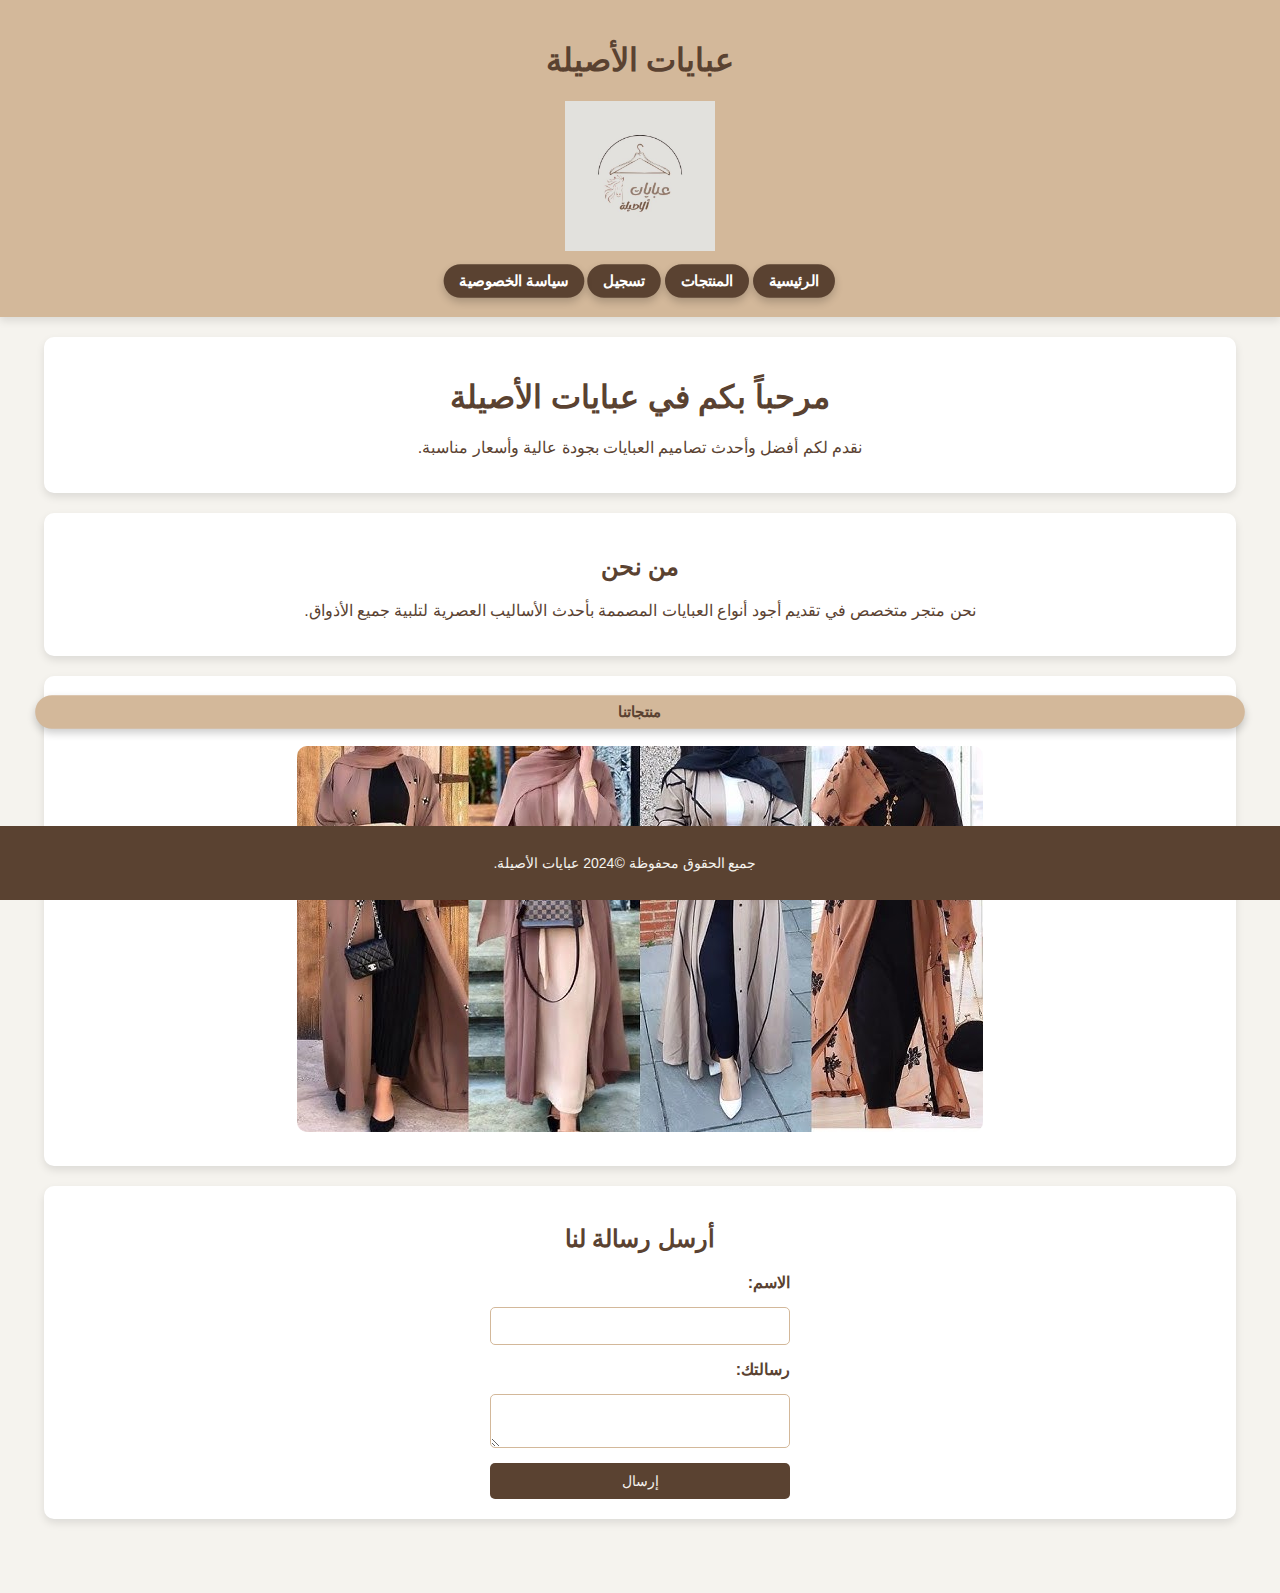
<file: index.html>
<!DOCTYPE html>
<html lang="ar">
<head>
    <meta charset="UTF-8">
    <meta name="viewport" content="width=device-width, initial-scale=1.0">
    <title>عبايات الأصيلة</title>
    <link rel="stylesheet" href="styles.css">
</head>
<body>
    <header>
      <h1>عبايات الأصيلة</h1>
  <div class="logo">
    <img src="شعار.JPG" alt="شعار عبايات الأصيلة">
  </div>
<nav>
  <ul>
    <li><a href="index.html">الرئيسية</a></li>
    <li><a href="products.html">المنتجات</a></li>
    <li><a href="register.html">تسجيل</a></li>
    <li><a href="privacy.html">سياسة الخصوصية</a></li>
  </ul>
</nav>

    </header>
    <section id="home">
        <h1>مرحباً بكم في عبايات الأصيلة</h1>
        <p>نقدم لكم أفضل وأحدث تصاميم العبايات بجودة عالية وأسعار مناسبة.</p>
    </section>
    <section id="about">
        <h2>من نحن</h2>
        <p>نحن متجر متخصص في تقديم أجود أنواع العبايات المصممة بأحدث الأساليب العصرية لتلبية جميع الأذواق.</p>
    </section>
    
       <section id="img">
 <a href="products.html">منتجاتنا</a>
 <br>
    <img style="max-width: 100%;
border-radius: 10px;
margin-bottom: 10px;"  src="صورة رئيسية.JPG" >
   </section>
   
    <section id="contact">
        <h2>أرسل رسالة لنا</h2>
        <form>
            <label for="name">الاسم:</label>
            <input type="text" id="name" name="name" required>
            <label for="message">رسالتك:</label>
            <textarea id="message" name="message" required></textarea>
            <button type="submit">إرسال</button>
        </form>
    </section>
    <br><br><br>
     <footer>
       <p>جميع الحقوق محفوظة &copy;2024 عبايات الأصيلة.</p>
     </footer>
    <script src="script.js"></script>
</body>
</html>
</file>
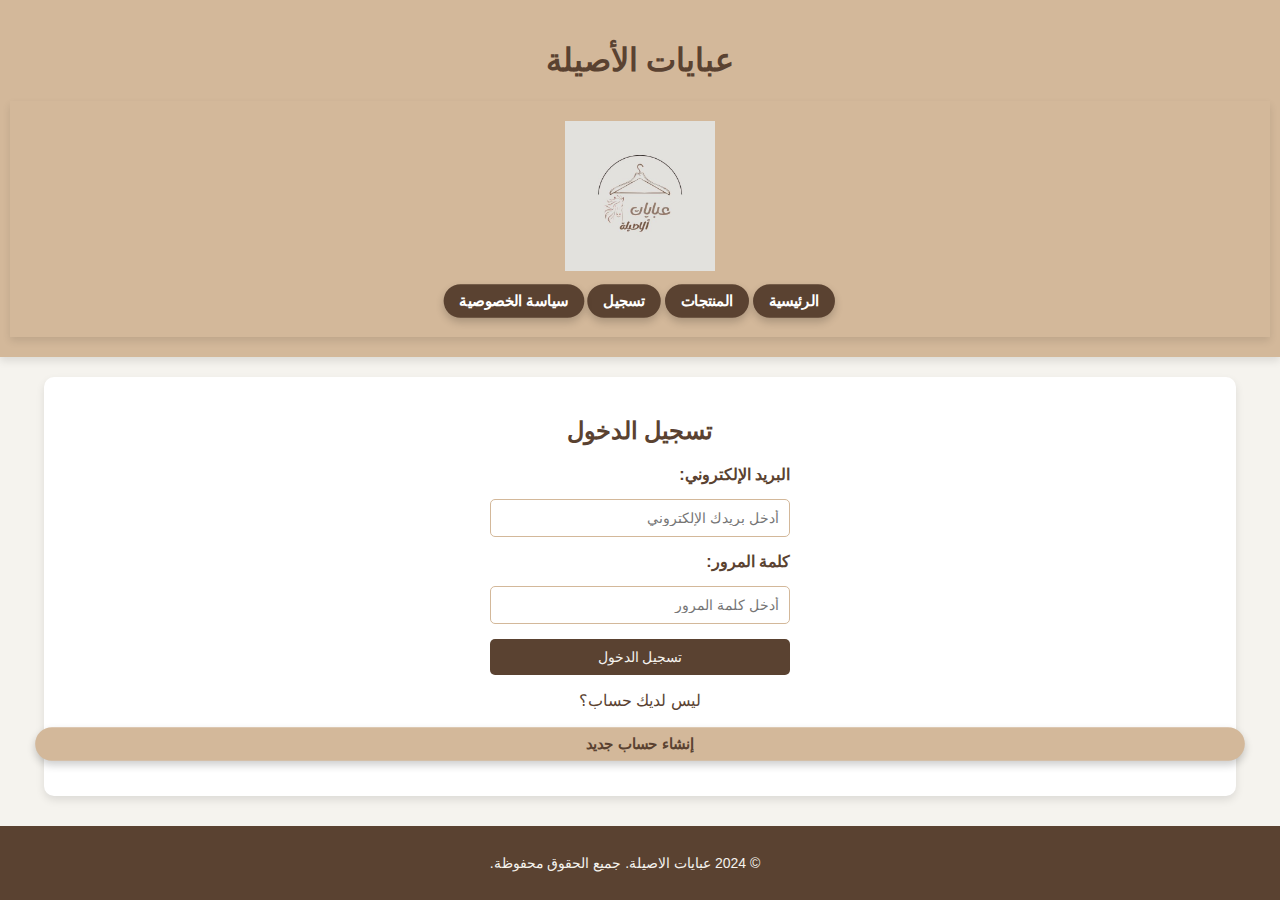
<file: login.html>
<!DOCTYPE html>
<html lang="ar">
<head>
    <meta charset="UTF-8">
    <meta name="viewport" content="width=device-width, initial-scale=1.0">
    <title>تسجيل الدخول</title>
    <link rel="stylesheet" href="styles.css"> <!-- ربط ملف CSS -->
</head>
<body>
    <!-- رأس الصفحة -->
    <header>
        <h1>عبايات الأصيلة</h1>
        <header>
            <div class="logo">
              <img src="شعار.JPG" alt="شعار عبايات الأصيلة">
            </div>
          <nav>
            <ul>
              <li><a href="index.html">الرئيسية</a></li>
              <li><a href="products.html">المنتجات</a></li>
              <li><a href="register.html">تسجيل</a></li>
              <li><a href="privacy.html">سياسة الخصوصية</a></li>
            </ul>
          </nav>
          
              </header>
    </header>

    <!-- قسم تسجيل الدخول -->
    <section id="login-section">
        <h2>تسجيل الدخول</h2>
        <form id="login-form">
            <!-- البريد الإلكتروني -->
            <label for="email">البريد الإلكتروني:</label>
            <input type="email" id="email" name="email" placeholder="أدخل بريدك الإلكتروني" required>

            <!-- كلمة المرور -->
            <label for="password">كلمة المرور:</label>
            <input type="password" id="password" name="password" placeholder="أدخل كلمة المرور" required>

            <!-- زر تسجيل الدخول -->
            <button type="submit" id="login-button">تسجيل الدخول</button>
        </form>

        <!-- رابط تسجيل جديد -->
        <p id="register-text">
            ليس لديك حساب؟ 
            <br><br>
            <a href="register.html">إنشاء حساب جديد</a>
        </p>
    </section>

    <!-- تذييل الصفحة -->
    <footer>
        <p>© 2024 عبايات الاصيلة. جميع الحقوق محفوظة.</p>
    </footer>
</body>
</html>
</file>
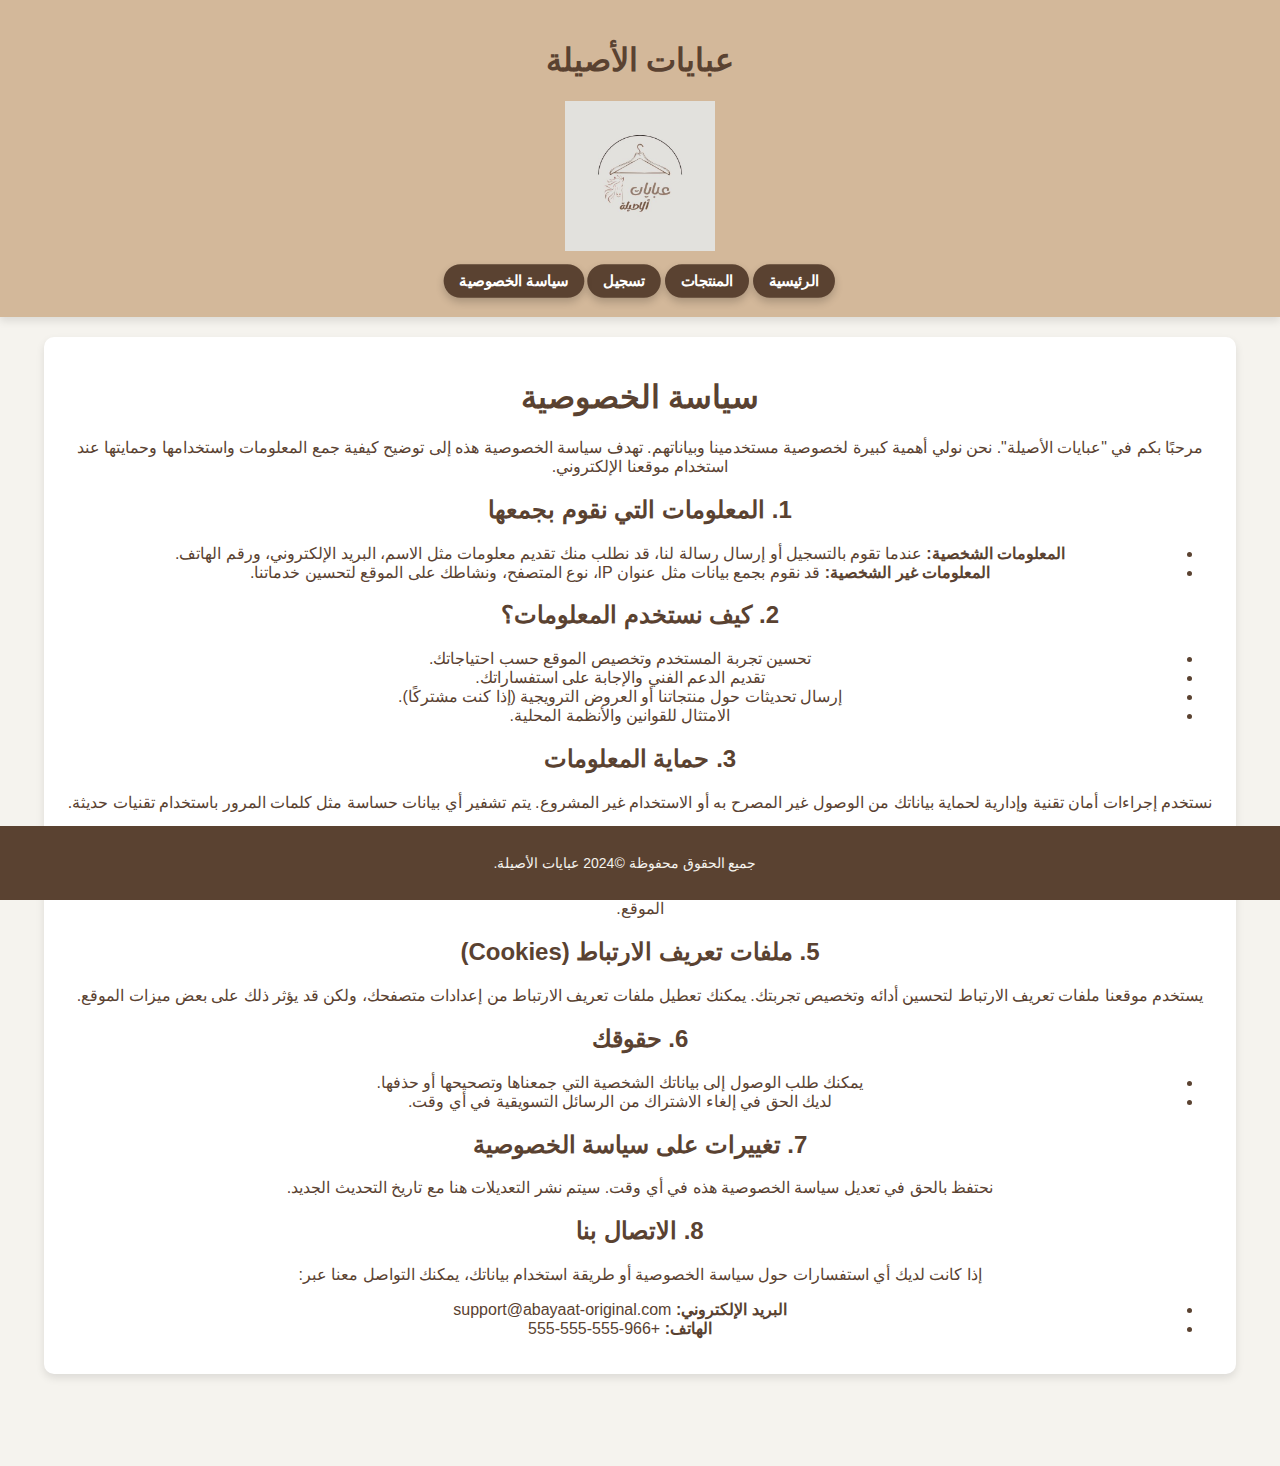
<file: privacy.html>
<!DOCTYPE html>
<html lang="ar">
<head>
    <meta charset="UTF-8">
    <meta name="viewport" content="width=device-width, initial-scale=1.0">
    <title>سياسة الخصوصية - عبايات الأصيلة</title>
    <link rel="stylesheet" href="styles.css">
</head>
<body>
    <header>
        <h1>عبايات الأصيلة</h1>
        <div class="logo">
          <img src="شعار.JPG" alt="شعار عبايات الأصيلة">
        </div>
      <nav>
        <ul>
          <li><a href="index.html">الرئيسية</a></li>
          <li><a href="products.html">المنتجات</a></li>
          <li><a href="register.html">تسجيل</a></li>
          <li><a href="privacy.html">سياسة الخصوصية</a></li>
        </ul>
      </nav>
      
          </header>
    <section id="privacy">
        <h1>سياسة الخصوصية</h1>
  
        <p>مرحبًا بكم في "عبايات الأصيلة". نحن نولي أهمية كبيرة لخصوصية مستخدمينا وبياناتهم. تهدف سياسة الخصوصية هذه إلى توضيح كيفية جمع المعلومات واستخدامها وحمايتها عند استخدام موقعنا الإلكتروني.</p>
        
        <h2>1. المعلومات التي نقوم بجمعها</h2>
        <ul>
            <li><strong>المعلومات الشخصية:</strong> عندما تقوم بالتسجيل أو إرسال رسالة لنا، قد نطلب منك تقديم معلومات مثل الاسم، البريد الإلكتروني، ورقم الهاتف.</li>
            <li><strong>المعلومات غير الشخصية:</strong> قد نقوم بجمع بيانات مثل عنوان IP، نوع المتصفح، ونشاطك على الموقع لتحسين خدماتنا.</li>
        </ul>
        
        <h2>2. كيف نستخدم المعلومات؟</h2>
        <ul>
            <li>تحسين تجربة المستخدم وتخصيص الموقع حسب احتياجاتك.</li>
            <li>تقديم الدعم الفني والإجابة على استفساراتك.</li>
            <li>إرسال تحديثات حول منتجاتنا أو العروض الترويجية (إذا كنت مشتركًا).</li>
            <li>الامتثال للقوانين والأنظمة المحلية.</li>
        </ul>
        
        <h2>3. حماية المعلومات</h2>
        <p>نستخدم إجراءات أمان تقنية وإدارية لحماية بياناتك من الوصول غير المصرح به أو الاستخدام غير المشروع. يتم تشفير أي بيانات حساسة مثل كلمات المرور باستخدام تقنيات حديثة.</p>
        
        <h2>4. مشاركة المعلومات مع أطراف ثالثة</h2>
        <p>لا نشارك بياناتك الشخصية مع أي أطراف ثالثة دون موافقتك، باستثناء الحالات التي تقتضيها القوانين أو لحماية حقوقنا. قد نشارك معلومات غير شخصية لأغراض تحليلية وتحسين الموقع.</p>
        
        <h2>5. ملفات تعريف الارتباط (Cookies)</h2>
        <p>يستخدم موقعنا ملفات تعريف الارتباط لتحسين أدائه وتخصيص تجربتك. يمكنك تعطيل ملفات تعريف الارتباط من إعدادات متصفحك، ولكن قد يؤثر ذلك على بعض ميزات الموقع.</p>
        
        <h2>6. حقوقك</h2>
        <ul>
            <li>يمكنك طلب الوصول إلى بياناتك الشخصية التي جمعناها وتصحيحها أو حذفها.</li>
            <li>لديك الحق في إلغاء الاشتراك من الرسائل التسويقية في أي وقت.</li>
        </ul>
        
        <h2>7. تغييرات على سياسة الخصوصية</h2>
        <p>نحتفظ بالحق في تعديل سياسة الخصوصية هذه في أي وقت. سيتم نشر التعديلات هنا مع تاريخ التحديث الجديد.</p>
        
        <h2>8. الاتصال بنا</h2>
        <p>إذا كانت لديك أي استفسارات حول سياسة الخصوصية أو طريقة استخدام بياناتك، يمكنك التواصل معنا عبر:</p>
        <ul>
            <li><strong>البريد الإلكتروني:</strong> support@abayaat-original.com</li>
            <li><strong>الهاتف:</strong> +966-555-555-555</li>
        </ul>
    </section>
    <br><br>
     <footer>
       <p>جميع الحقوق محفوظة &copy;2024 عبايات الأصيلة.</p>
     </footer>
    <br><br>
</body>
</html>
</file>
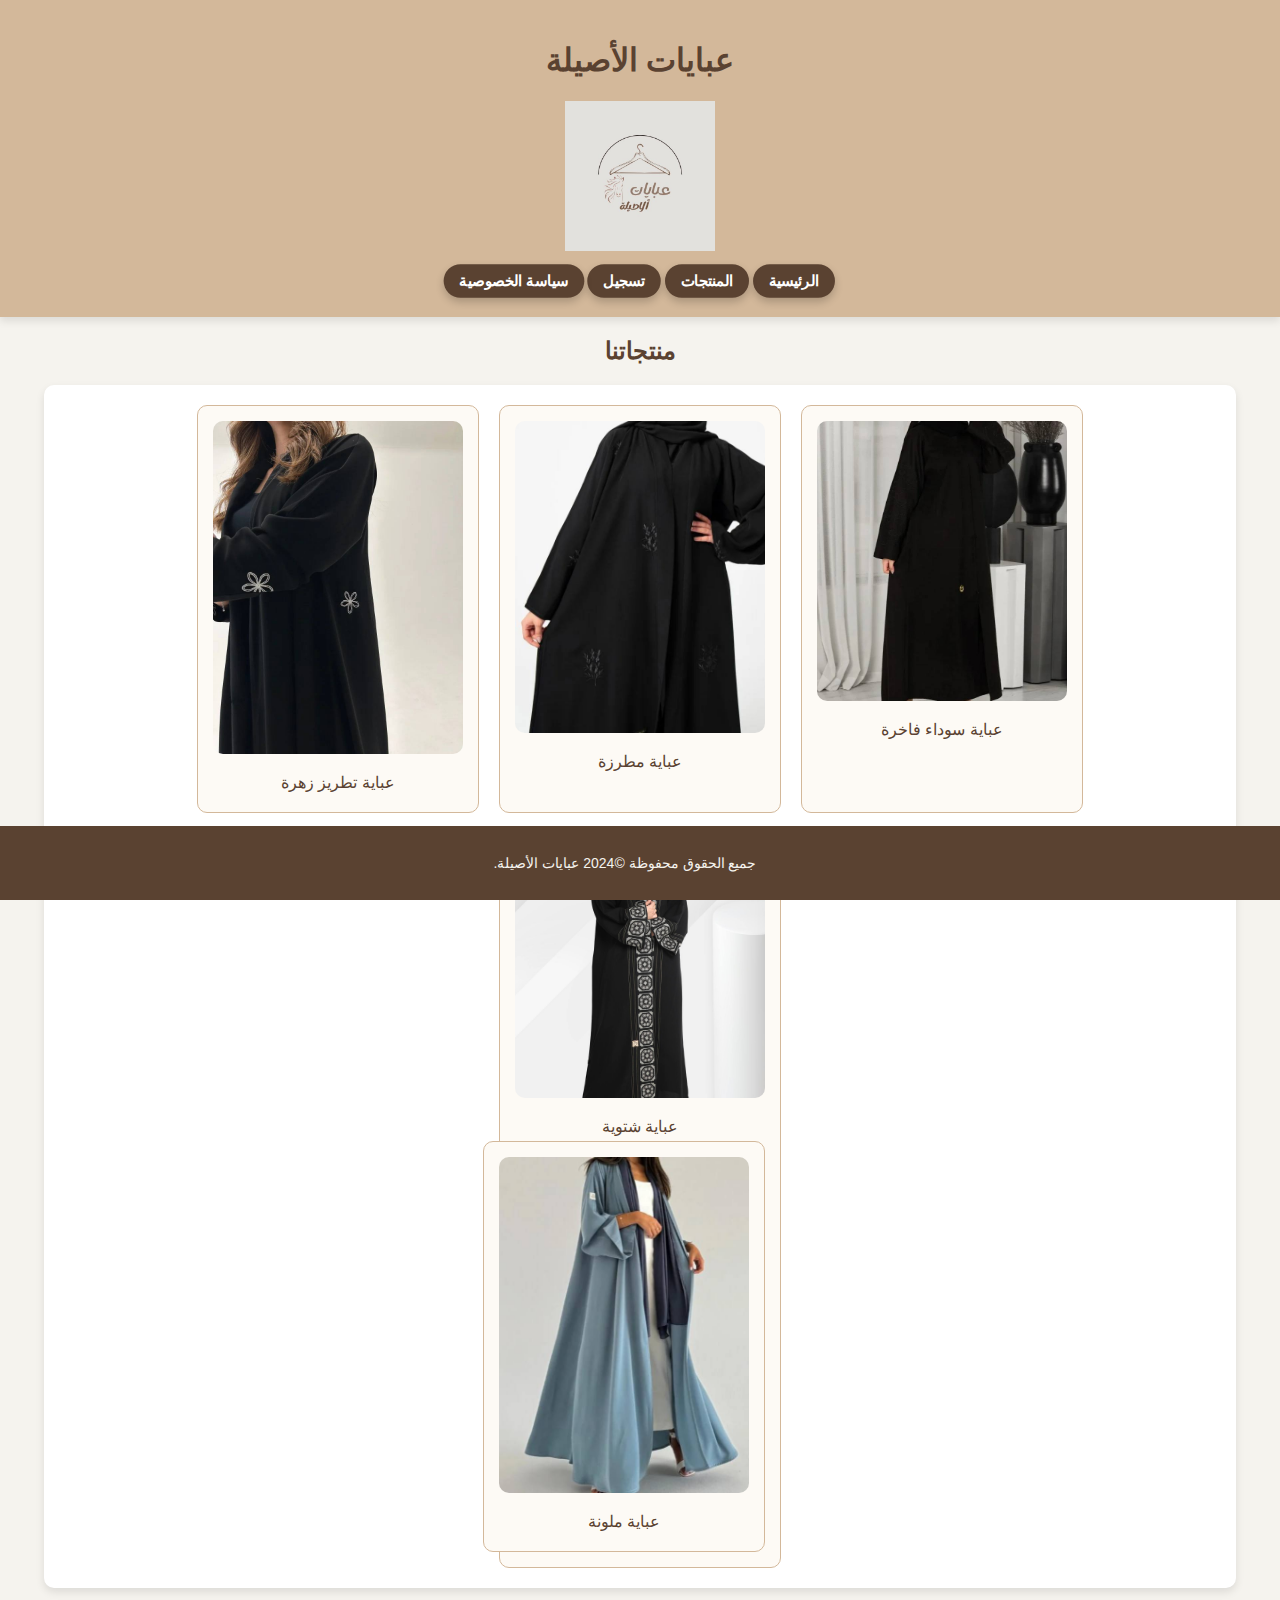
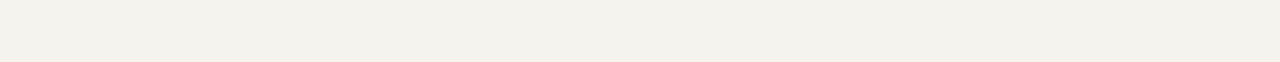
<file: products.html>
<!DOCTYPE html>
<html lang="ar">
<head>
    <meta charset="UTF-8">
    <meta name="viewport" content="width=device-width, initial-scale=1.0">
    <title>المنتجات - عبايات الأصيلة</title>
    <link rel="stylesheet" href="styles.css">
</head>
<body>
    <header>
        <h1>عبايات الأصيلة</h1>
          <div class="logo">
    <img src="شعار.JPG" alt="شعار عبايات الأصيلة">
  </div>
        <nav>
            <ul>
                <li><a href="index.html">الرئيسية</a></li>
                <li><a href="products.html">المنتجات</a></li>
                <li><a href="register.html">تسجيل</a></li>
                <li><a href="privacy.html">سياسة الخصوصية</a></li>
            </ul>
        </nav>
    </header>
    <h2>منتجاتنا</h2>
    <section id="products">
    
        <div class="product">
            <img src="سادة.jpg" alt="عباية 1">
            <p>عباية سوداء فاخرة</p>
        </div>
        <div class="product">
            <img src="مطرزة.jpg" alt="عباية 2">
            <p>عباية مطرزة</p>
        </div>
        <div class="product">
            <img src="زهرة.jpg" alt="عباية 3">
            <p>عباية تطريز زهرة</p>
        </div>
        <div class="product">
            <img src="شتوية.jpg" alt="عباية 4">
            <p>عباية شتوية</p>
            <div class="product">
                <img src="ملونة.jpg" alt="عباية 5">
                <p>عباية  ملونة</p>
            </div>
        </div>
    </section>
    <br><br><br>
     <footer>
      <p>جميع الحقوق محفوظة &copy;2024 عبايات الأصيلة.</p>
    </footer>
</body>
</html>
</file>
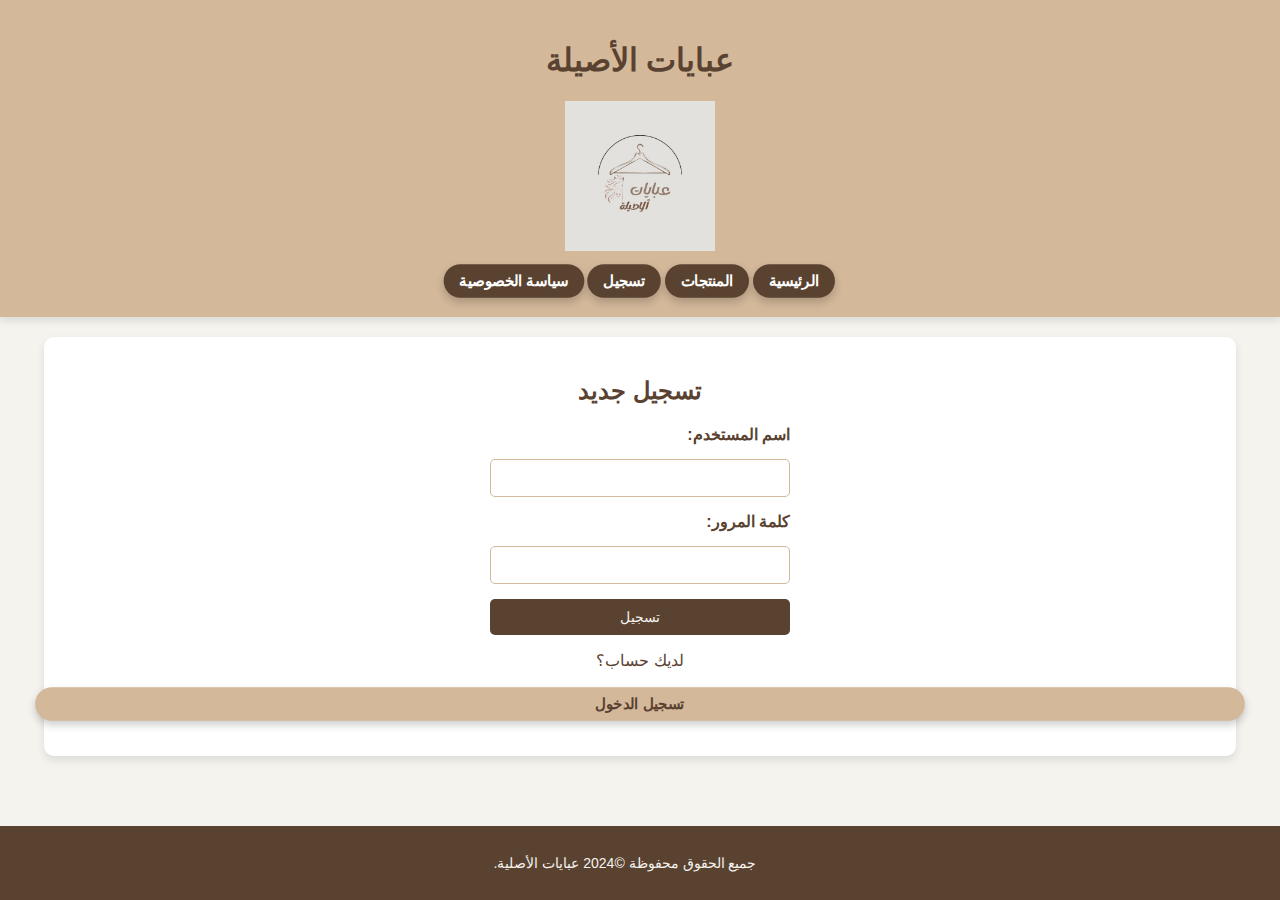
<file: register.html>
<!DOCTYPE html>
<html lang="ar">
<head>
    <meta charset="UTF-8">
    <meta name="viewport" content="width=device-width, initial-scale=1.0">
    <title>تسجيل - عبايات الأصلية</title>
    <link rel="stylesheet" href="styles.css">
</head>
<body>
    <header>
        <h1>عبايات الأصيلة</h1>
        <div class="logo">
          <img src="شعار.JPG" alt="شعار عبايات الأصيلة">
        </div>
      <nav>
        <ul>
          <li><a href="index.html">الرئيسية</a></li>
          <li><a href="products.html">المنتجات</a></li>
          <li><a href="register.html">تسجيل</a></li>
          <li><a href="privacy.html">سياسة الخصوصية</a></li>
        </ul>
      </nav>
      
          </header>
    <section id="register">
        <h2>تسجيل جديد</h2>
        <form>
            <label for="username">اسم المستخدم:</label>
            <input type="text" id="username" name="username" required>
            <label for="password">كلمة المرور:</label>
            <input type="password" id="password" name="password" required>
            <button type="submit">تسجيل</button>
        </form>
            <p id="toggle-text">
            لديك حساب؟ 
            <br><br>
            <a href="login.html" id="login-link">تسجيل الدخول</a>
        </p>
    </section>

    
    </section>
    <br><br><br>
       <footer>
       <p>جميع الحقوق محفوظة &copy;2024 عبايات الأصلية.</p>
     </footer>
</body>
</html>
</file>
<file: styles.css>
/* التنسيق الأساسي */
body {
    font-family: "Cairo", sans-serif;
    margin: 0;
    padding: 0;
    direction: rtl;
    text-align: center;
    background-color: #f5f3ee; /* لون خلفية مستوحى من اللوجو */
    color: #5a4231; /* لون النص */
}

header {
    background-color: #d3b89a; /* لون الخلفية مستوحى من اللوجو */
    padding: 20px 10px;
    text-align: center;
    box-shadow: 0 4px 8px rgba(0, 0, 0, 0.1);
}

header .logo img {
    max-width: 150px; /* حجم الشعار */
}

nav {
    margin-top: 10px;
}

/* تصميم الأزرار */
nav ul {
    list-style: none;
    padding: 0;
    margin: 0;
    display: flex;
    justify-content: center; /* توسيط الأزرار */
    gap:8px; /* تقليل المسافة بين الأزرار */
}

nav ul li a {
    text-decoration: none;
    color: #fff;
    background-color: #5a4231; /* لون الخلفية */
    padding: 8px 15px; /* تقليل الحواف الداخلية */
    border-radius: 20px; /* لجعل الزر دائريًا */
    font-weight: bold;
    font-size: 14px; /* تقليل حجم النص */
    transition: 0.3s ease-in-out; /* لإضافة تأثير عند التفاعل */
}

nav ul li a:hover {
    background-color: #d3b89a; /* لون جديد عند التمرير */
    color: #5a4231; /* تغيير لون النص عند التمرير */
    transform: scale(1.05); /* تأثير التكبير عند التمرير */
    box-shadow: 0 4px 8px rgba(0, 0, 0, 0.2); /* إضافة ظل */
}
section {
    padding: 20px;
    margin: 20px auto;
    background-color: #fff;
    border-radius: 10px;
    box-shadow: 0 4px 8px rgba(0, 0, 0, 0.1);
    max-width: 90%;
}

h1, h2 {
    color: #5a4231;
}

footer {
    background-color: #5a4231;
    color: #f5f3ee;
    padding: 15px;
    font-size: 14px;
    text-align: center;
    position: fixed;
    bottom: 0;
    width: 100%;
}

/* تنسيق المنتجات */
#products {
    display: flex;
    justify-content: center;
    flex-wrap: wrap;
    gap: 20px;
}

.product {
    background-color: #fdfaf5;
    border: 1px solid #d3b89a;
    border-radius: 10px;
    padding: 15px;
    width: 250px;
    text-align: center;
    transition: transform 0.3s, box-shadow 0.3s;
}

.product img {
    max-width: 100%;
    border-radius: 10px;
    margin-bottom: 10px;
}

.product:hover {
    transform: scale(1.05);
    box-shadow: 0 8px 16px rgba(0, 0, 0, 0.2);
}

.product p {
    margin: 5px 0;
    font-size: 16px;
}

/* تنسيق النماذج */
form {
    display: flex;
    flex-direction: column;
    gap: 15px;
    max-width: 300px;
    margin: 0 auto;
}

form label {
    text-align: right;
    font-weight: bold;
    color: #5a4231;
}

form input, form textarea, form button {
    padding: 10px;
    border: 1px solid #d3b89a;
    border-radius: 5px;
    font-size: 14px;
}

form button {
    background-color: #5a4231;
    color: #f5f3ee;
    border: none;
    cursor: pointer;
    transition: background-color 0.3s;
}

form button:hover {
    background-color: #d3b89a;
    color: #5a4231;
}
a {
    list-style: none;
    padding: 0;
    margin: 0;
    display: flex;
    justify-content: center; /* توسيط الأزرار */
    gap:8px; /* تقليل المسافة بين الأزرار */


    text-decoration: none;
    color: #fff;
    background-color: #5a4231; /* لون الخلفية */
    padding: 8px 15px; /* تقليل الحواف الداخلية */
    border-radius: 20px; /* لجعل الزر دائريًا */
    font-weight: bold;
    font-size: 14px; /* تقليل حجم النص */
    transition: 0.3s ease-in-out; /* لإضافة تأثير عند التفاعل */

    background-color: #d3b89a; /* لون جديد عند التمرير */
    color: #5a4231; /* تغيير لون النص عند التمرير */
    transform: scale(1.05); /* تأثير التكبير عند التمرير */
    box-shadow: 0 4px 8px rgba(0, 0, 0, 0.2); /* إضافة ظل */}
</file>
